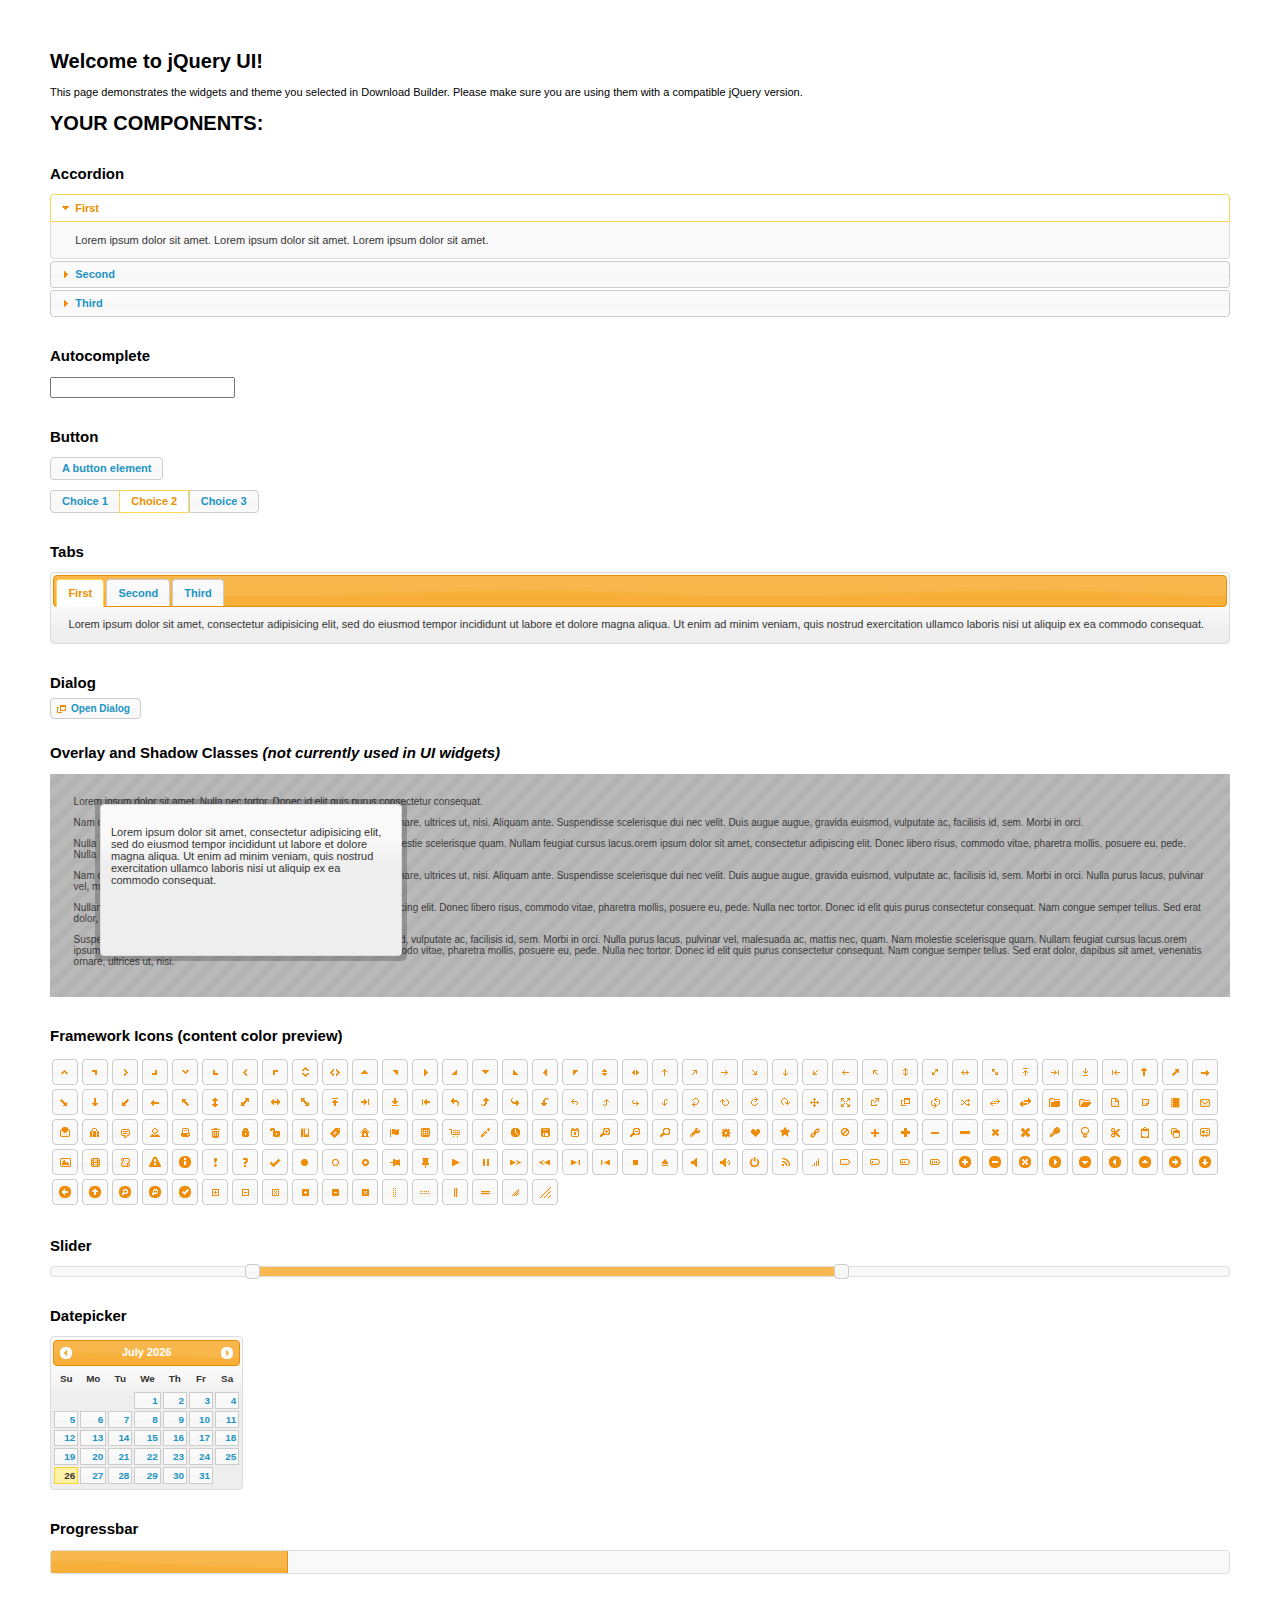
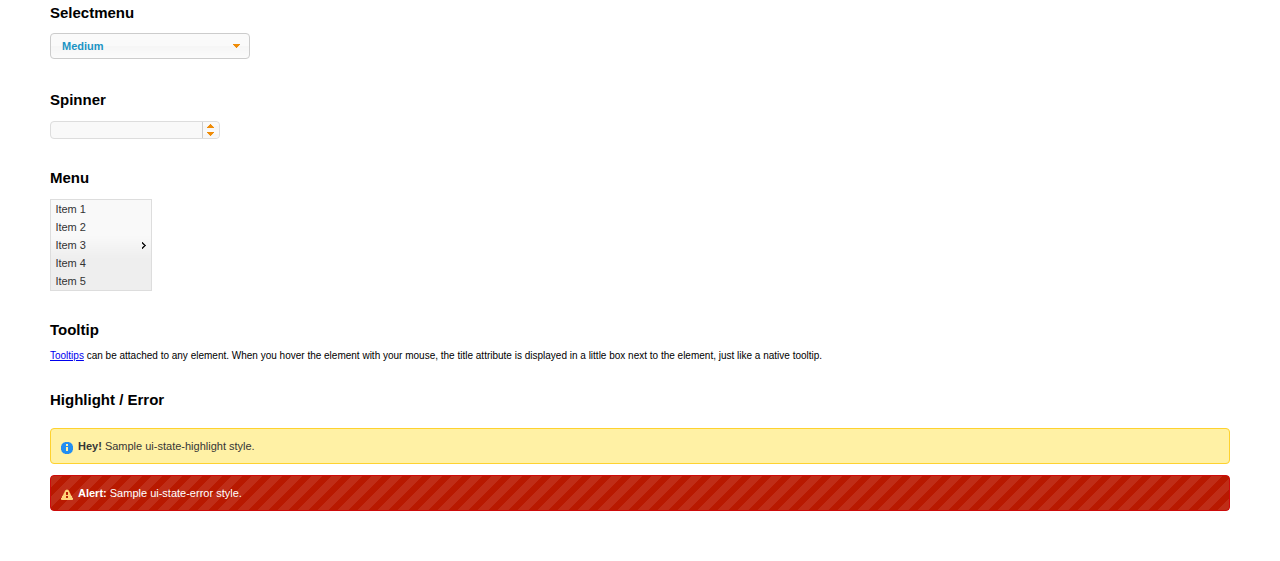
<file: blogito/static/css/jquery-ui-1.11.4.custom/index.html>
<!doctype html>
<html lang="us">
<head>
	<meta charset="utf-8">
	<title>jQuery UI Example Page</title>
	<link href="jquery-ui.css" rel="stylesheet">
	<style>
	body{
		font: 62.5% "Trebuchet MS", sans-serif;
		margin: 50px;
	}
	.demoHeaders {
		margin-top: 2em;
	}
	#dialog-link {
		padding: .4em 1em .4em 20px;
		text-decoration: none;
		position: relative;
	}
	#dialog-link span.ui-icon {
		margin: 0 5px 0 0;
		position: absolute;
		left: .2em;
		top: 50%;
		margin-top: -8px;
	}
	#icons {
		margin: 0;
		padding: 0;
	}
	#icons li {
		margin: 2px;
		position: relative;
		padding: 4px 0;
		cursor: pointer;
		float: left;
		list-style: none;
	}
	#icons span.ui-icon {
		float: left;
		margin: 0 4px;
	}
	.fakewindowcontain .ui-widget-overlay {
		position: absolute;
	}
	select {
		width: 200px;
	}
	</style>
</head>
<body>

<h1>Welcome to jQuery UI!</h1>

<div class="ui-widget">
	<p>This page demonstrates the widgets and theme you selected in Download Builder. Please make sure you are using them with a compatible jQuery version.</p>
</div>

<h1>YOUR COMPONENTS:</h1>


<!-- Accordion -->
<h2 class="demoHeaders">Accordion</h2>
<div id="accordion">
	<h3>First</h3>
	<div>Lorem ipsum dolor sit amet. Lorem ipsum dolor sit amet. Lorem ipsum dolor sit amet.</div>
	<h3>Second</h3>
	<div>Phasellus mattis tincidunt nibh.</div>
	<h3>Third</h3>
	<div>Nam dui erat, auctor a, dignissim quis.</div>
</div>



<!-- Autocomplete -->
<h2 class="demoHeaders">Autocomplete</h2>
<div>
	<input id="autocomplete" title="type &quot;a&quot;">
</div>



<!-- Button -->
<h2 class="demoHeaders">Button</h2>
<button id="button">A button element</button>
<form style="margin-top: 1em;">
	<div id="radioset">
		<input type="radio" id="radio1" name="radio"><label for="radio1">Choice 1</label>
		<input type="radio" id="radio2" name="radio" checked="checked"><label for="radio2">Choice 2</label>
		<input type="radio" id="radio3" name="radio"><label for="radio3">Choice 3</label>
	</div>
</form>



<!-- Tabs -->
<h2 class="demoHeaders">Tabs</h2>
<div id="tabs">
	<ul>
		<li><a href="#tabs-1">First</a></li>
		<li><a href="#tabs-2">Second</a></li>
		<li><a href="#tabs-3">Third</a></li>
	</ul>
	<div id="tabs-1">Lorem ipsum dolor sit amet, consectetur adipisicing elit, sed do eiusmod tempor incididunt ut labore et dolore magna aliqua. Ut enim ad minim veniam, quis nostrud exercitation ullamco laboris nisi ut aliquip ex ea commodo consequat.</div>
	<div id="tabs-2">Phasellus mattis tincidunt nibh. Cras orci urna, blandit id, pretium vel, aliquet ornare, felis. Maecenas scelerisque sem non nisl. Fusce sed lorem in enim dictum bibendum.</div>
	<div id="tabs-3">Nam dui erat, auctor a, dignissim quis, sollicitudin eu, felis. Pellentesque nisi urna, interdum eget, sagittis et, consequat vestibulum, lacus. Mauris porttitor ullamcorper augue.</div>
</div>



<!-- Dialog NOTE: Dialog is not generated by UI in this demo so it can be visually styled in themeroller-->
<h2 class="demoHeaders">Dialog</h2>
<p><a href="#" id="dialog-link" class="ui-state-default ui-corner-all"><span class="ui-icon ui-icon-newwin"></span>Open Dialog</a></p>

<h2 class="demoHeaders">Overlay and Shadow Classes <em>(not currently used in UI widgets)</em></h2>
<div style="position: relative; width: 96%; height: 200px; padding:1% 2%; overflow:hidden;" class="fakewindowcontain">
	<p>Lorem ipsum dolor sit amet,  Nulla nec tortor. Donec id elit quis purus consectetur consequat. </p><p>Nam congue semper tellus. Sed erat dolor, dapibus sit amet, venenatis ornare, ultrices ut, nisi. Aliquam ante. Suspendisse scelerisque dui nec velit. Duis augue augue, gravida euismod, vulputate ac, facilisis id, sem. Morbi in orci. </p><p>Nulla purus lacus, pulvinar vel, malesuada ac, mattis nec, quam. Nam molestie scelerisque quam. Nullam feugiat cursus lacus.orem ipsum dolor sit amet, consectetur adipiscing elit. Donec libero risus, commodo vitae, pharetra mollis, posuere eu, pede. Nulla nec tortor. Donec id elit quis purus consectetur consequat. </p><p>Nam congue semper tellus. Sed erat dolor, dapibus sit amet, venenatis ornare, ultrices ut, nisi. Aliquam ante. Suspendisse scelerisque dui nec velit. Duis augue augue, gravida euismod, vulputate ac, facilisis id, sem. Morbi in orci. Nulla purus lacus, pulvinar vel, malesuada ac, mattis nec, quam. Nam molestie scelerisque quam. </p><p>Nullam feugiat cursus lacus.orem ipsum dolor sit amet, consectetur adipiscing elit. Donec libero risus, commodo vitae, pharetra mollis, posuere eu, pede. Nulla nec tortor. Donec id elit quis purus consectetur consequat. Nam congue semper tellus. Sed erat dolor, dapibus sit amet, venenatis ornare, ultrices ut, nisi. Aliquam ante. </p><p>Suspendisse scelerisque dui nec velit. Duis augue augue, gravida euismod, vulputate ac, facilisis id, sem. Morbi in orci. Nulla purus lacus, pulvinar vel, malesuada ac, mattis nec, quam. Nam molestie scelerisque quam. Nullam feugiat cursus lacus.orem ipsum dolor sit amet, consectetur adipiscing elit. Donec libero risus, commodo vitae, pharetra mollis, posuere eu, pede. Nulla nec tortor. Donec id elit quis purus consectetur consequat. Nam congue semper tellus. Sed erat dolor, dapibus sit amet, venenatis ornare, ultrices ut, nisi. </p>

	<!-- ui-dialog -->
	<div class="ui-overlay"><div class="ui-widget-overlay"></div><div class="ui-widget-shadow ui-corner-all" style="width: 302px; height: 152px; position: absolute; left: 50px; top: 30px;"></div></div>
	<div style="position: absolute; width: 280px; height: 130px;left: 50px; top: 30px; padding: 10px;" class="ui-widget ui-widget-content ui-corner-all">
		<div class="ui-dialog-content ui-widget-content" style="background: none; border: 0;">
			<p>Lorem ipsum dolor sit amet, consectetur adipisicing elit, sed do eiusmod tempor incididunt ut labore et dolore magna aliqua. Ut enim ad minim veniam, quis nostrud exercitation ullamco laboris nisi ut aliquip ex ea commodo consequat.</p>
		</div>
	</div>

</div>

<!-- ui-dialog -->
<div id="dialog" title="Dialog Title">
	<p>Lorem ipsum dolor sit amet, consectetur adipisicing elit, sed do eiusmod tempor incididunt ut labore et dolore magna aliqua. Ut enim ad minim veniam, quis nostrud exercitation ullamco laboris nisi ut aliquip ex ea commodo consequat.</p>
</div>



<h2 class="demoHeaders">Framework Icons (content color preview)</h2>
<ul id="icons" class="ui-widget ui-helper-clearfix">
	<li class="ui-state-default ui-corner-all" title=".ui-icon-carat-1-n"><span class="ui-icon ui-icon-carat-1-n"></span></li>
	<li class="ui-state-default ui-corner-all" title=".ui-icon-carat-1-ne"><span class="ui-icon ui-icon-carat-1-ne"></span></li>
	<li class="ui-state-default ui-corner-all" title=".ui-icon-carat-1-e"><span class="ui-icon ui-icon-carat-1-e"></span></li>
	<li class="ui-state-default ui-corner-all" title=".ui-icon-carat-1-se"><span class="ui-icon ui-icon-carat-1-se"></span></li>
	<li class="ui-state-default ui-corner-all" title=".ui-icon-carat-1-s"><span class="ui-icon ui-icon-carat-1-s"></span></li>
	<li class="ui-state-default ui-corner-all" title=".ui-icon-carat-1-sw"><span class="ui-icon ui-icon-carat-1-sw"></span></li>
	<li class="ui-state-default ui-corner-all" title=".ui-icon-carat-1-w"><span class="ui-icon ui-icon-carat-1-w"></span></li>
	<li class="ui-state-default ui-corner-all" title=".ui-icon-carat-1-nw"><span class="ui-icon ui-icon-carat-1-nw"></span></li>
	<li class="ui-state-default ui-corner-all" title=".ui-icon-carat-2-n-s"><span class="ui-icon ui-icon-carat-2-n-s"></span></li>
	<li class="ui-state-default ui-corner-all" title=".ui-icon-carat-2-e-w"><span class="ui-icon ui-icon-carat-2-e-w"></span></li>
	<li class="ui-state-default ui-corner-all" title=".ui-icon-triangle-1-n"><span class="ui-icon ui-icon-triangle-1-n"></span></li>
	<li class="ui-state-default ui-corner-all" title=".ui-icon-triangle-1-ne"><span class="ui-icon ui-icon-triangle-1-ne"></span></li>
	<li class="ui-state-default ui-corner-all" title=".ui-icon-triangle-1-e"><span class="ui-icon ui-icon-triangle-1-e"></span></li>
	<li class="ui-state-default ui-corner-all" title=".ui-icon-triangle-1-se"><span class="ui-icon ui-icon-triangle-1-se"></span></li>
	<li class="ui-state-default ui-corner-all" title=".ui-icon-triangle-1-s"><span class="ui-icon ui-icon-triangle-1-s"></span></li>
	<li class="ui-state-default ui-corner-all" title=".ui-icon-triangle-1-sw"><span class="ui-icon ui-icon-triangle-1-sw"></span></li>
	<li class="ui-state-default ui-corner-all" title=".ui-icon-triangle-1-w"><span class="ui-icon ui-icon-triangle-1-w"></span></li>
	<li class="ui-state-default ui-corner-all" title=".ui-icon-triangle-1-nw"><span class="ui-icon ui-icon-triangle-1-nw"></span></li>
	<li class="ui-state-default ui-corner-all" title=".ui-icon-triangle-2-n-s"><span class="ui-icon ui-icon-triangle-2-n-s"></span></li>
	<li class="ui-state-default ui-corner-all" title=".ui-icon-triangle-2-e-w"><span class="ui-icon ui-icon-triangle-2-e-w"></span></li>
	<li class="ui-state-default ui-corner-all" title=".ui-icon-arrow-1-n"><span class="ui-icon ui-icon-arrow-1-n"></span></li>
	<li class="ui-state-default ui-corner-all" title=".ui-icon-arrow-1-ne"><span class="ui-icon ui-icon-arrow-1-ne"></span></li>
	<li class="ui-state-default ui-corner-all" title=".ui-icon-arrow-1-e"><span class="ui-icon ui-icon-arrow-1-e"></span></li>
	<li class="ui-state-default ui-corner-all" title=".ui-icon-arrow-1-se"><span class="ui-icon ui-icon-arrow-1-se"></span></li>
	<li class="ui-state-default ui-corner-all" title=".ui-icon-arrow-1-s"><span class="ui-icon ui-icon-arrow-1-s"></span></li>
	<li class="ui-state-default ui-corner-all" title=".ui-icon-arrow-1-sw"><span class="ui-icon ui-icon-arrow-1-sw"></span></li>
	<li class="ui-state-default ui-corner-all" title=".ui-icon-arrow-1-w"><span class="ui-icon ui-icon-arrow-1-w"></span></li>
	<li class="ui-state-default ui-corner-all" title=".ui-icon-arrow-1-nw"><span class="ui-icon ui-icon-arrow-1-nw"></span></li>
	<li class="ui-state-default ui-corner-all" title=".ui-icon-arrow-2-n-s"><span class="ui-icon ui-icon-arrow-2-n-s"></span></li>
	<li class="ui-state-default ui-corner-all" title=".ui-icon-arrow-2-ne-sw"><span class="ui-icon ui-icon-arrow-2-ne-sw"></span></li>
	<li class="ui-state-default ui-corner-all" title=".ui-icon-arrow-2-e-w"><span class="ui-icon ui-icon-arrow-2-e-w"></span></li>
	<li class="ui-state-default ui-corner-all" title=".ui-icon-arrow-2-se-nw"><span class="ui-icon ui-icon-arrow-2-se-nw"></span></li>
	<li class="ui-state-default ui-corner-all" title=".ui-icon-arrowstop-1-n"><span class="ui-icon ui-icon-arrowstop-1-n"></span></li>
	<li class="ui-state-default ui-corner-all" title=".ui-icon-arrowstop-1-e"><span class="ui-icon ui-icon-arrowstop-1-e"></span></li>
	<li class="ui-state-default ui-corner-all" title=".ui-icon-arrowstop-1-s"><span class="ui-icon ui-icon-arrowstop-1-s"></span></li>
	<li class="ui-state-default ui-corner-all" title=".ui-icon-arrowstop-1-w"><span class="ui-icon ui-icon-arrowstop-1-w"></span></li>
	<li class="ui-state-default ui-corner-all" title=".ui-icon-arrowthick-1-n"><span class="ui-icon ui-icon-arrowthick-1-n"></span></li>
	<li class="ui-state-default ui-corner-all" title=".ui-icon-arrowthick-1-ne"><span class="ui-icon ui-icon-arrowthick-1-ne"></span></li>
	<li class="ui-state-default ui-corner-all" title=".ui-icon-arrowthick-1-e"><span class="ui-icon ui-icon-arrowthick-1-e"></span></li>
	<li class="ui-state-default ui-corner-all" title=".ui-icon-arrowthick-1-se"><span class="ui-icon ui-icon-arrowthick-1-se"></span></li>
	<li class="ui-state-default ui-corner-all" title=".ui-icon-arrowthick-1-s"><span class="ui-icon ui-icon-arrowthick-1-s"></span></li>
	<li class="ui-state-default ui-corner-all" title=".ui-icon-arrowthick-1-sw"><span class="ui-icon ui-icon-arrowthick-1-sw"></span></li>
	<li class="ui-state-default ui-corner-all" title=".ui-icon-arrowthick-1-w"><span class="ui-icon ui-icon-arrowthick-1-w"></span></li>
	<li class="ui-state-default ui-corner-all" title=".ui-icon-arrowthick-1-nw"><span class="ui-icon ui-icon-arrowthick-1-nw"></span></li>
	<li class="ui-state-default ui-corner-all" title=".ui-icon-arrowthick-2-n-s"><span class="ui-icon ui-icon-arrowthick-2-n-s"></span></li>
	<li class="ui-state-default ui-corner-all" title=".ui-icon-arrowthick-2-ne-sw"><span class="ui-icon ui-icon-arrowthick-2-ne-sw"></span></li>
	<li class="ui-state-default ui-corner-all" title=".ui-icon-arrowthick-2-e-w"><span class="ui-icon ui-icon-arrowthick-2-e-w"></span></li>
	<li class="ui-state-default ui-corner-all" title=".ui-icon-arrowthick-2-se-nw"><span class="ui-icon ui-icon-arrowthick-2-se-nw"></span></li>
	<li class="ui-state-default ui-corner-all" title=".ui-icon-arrowthickstop-1-n"><span class="ui-icon ui-icon-arrowthickstop-1-n"></span></li>
	<li class="ui-state-default ui-corner-all" title=".ui-icon-arrowthickstop-1-e"><span class="ui-icon ui-icon-arrowthickstop-1-e"></span></li>
	<li class="ui-state-default ui-corner-all" title=".ui-icon-arrowthickstop-1-s"><span class="ui-icon ui-icon-arrowthickstop-1-s"></span></li>
	<li class="ui-state-default ui-corner-all" title=".ui-icon-arrowthickstop-1-w"><span class="ui-icon ui-icon-arrowthickstop-1-w"></span></li>
	<li class="ui-state-default ui-corner-all" title=".ui-icon-arrowreturnthick-1-w"><span class="ui-icon ui-icon-arrowreturnthick-1-w"></span></li>
	<li class="ui-state-default ui-corner-all" title=".ui-icon-arrowreturnthick-1-n"><span class="ui-icon ui-icon-arrowreturnthick-1-n"></span></li>
	<li class="ui-state-default ui-corner-all" title=".ui-icon-arrowreturnthick-1-e"><span class="ui-icon ui-icon-arrowreturnthick-1-e"></span></li>
	<li class="ui-state-default ui-corner-all" title=".ui-icon-arrowreturnthick-1-s"><span class="ui-icon ui-icon-arrowreturnthick-1-s"></span></li>
	<li class="ui-state-default ui-corner-all" title=".ui-icon-arrowreturn-1-w"><span class="ui-icon ui-icon-arrowreturn-1-w"></span></li>
	<li class="ui-state-default ui-corner-all" title=".ui-icon-arrowreturn-1-n"><span class="ui-icon ui-icon-arrowreturn-1-n"></span></li>
	<li class="ui-state-default ui-corner-all" title=".ui-icon-arrowreturn-1-e"><span class="ui-icon ui-icon-arrowreturn-1-e"></span></li>
	<li class="ui-state-default ui-corner-all" title=".ui-icon-arrowreturn-1-s"><span class="ui-icon ui-icon-arrowreturn-1-s"></span></li>
	<li class="ui-state-default ui-corner-all" title=".ui-icon-arrowrefresh-1-w"><span class="ui-icon ui-icon-arrowrefresh-1-w"></span></li>
	<li class="ui-state-default ui-corner-all" title=".ui-icon-arrowrefresh-1-n"><span class="ui-icon ui-icon-arrowrefresh-1-n"></span></li>
	<li class="ui-state-default ui-corner-all" title=".ui-icon-arrowrefresh-1-e"><span class="ui-icon ui-icon-arrowrefresh-1-e"></span></li>
	<li class="ui-state-default ui-corner-all" title=".ui-icon-arrowrefresh-1-s"><span class="ui-icon ui-icon-arrowrefresh-1-s"></span></li>
	<li class="ui-state-default ui-corner-all" title=".ui-icon-arrow-4"><span class="ui-icon ui-icon-arrow-4"></span></li>
	<li class="ui-state-default ui-corner-all" title=".ui-icon-arrow-4-diag"><span class="ui-icon ui-icon-arrow-4-diag"></span></li>
	<li class="ui-state-default ui-corner-all" title=".ui-icon-extlink"><span class="ui-icon ui-icon-extlink"></span></li>
	<li class="ui-state-default ui-corner-all" title=".ui-icon-newwin"><span class="ui-icon ui-icon-newwin"></span></li>
	<li class="ui-state-default ui-corner-all" title=".ui-icon-refresh"><span class="ui-icon ui-icon-refresh"></span></li>
	<li class="ui-state-default ui-corner-all" title=".ui-icon-shuffle"><span class="ui-icon ui-icon-shuffle"></span></li>
	<li class="ui-state-default ui-corner-all" title=".ui-icon-transfer-e-w"><span class="ui-icon ui-icon-transfer-e-w"></span></li>
	<li class="ui-state-default ui-corner-all" title=".ui-icon-transferthick-e-w"><span class="ui-icon ui-icon-transferthick-e-w"></span></li>
	<li class="ui-state-default ui-corner-all" title=".ui-icon-folder-collapsed"><span class="ui-icon ui-icon-folder-collapsed"></span></li>
	<li class="ui-state-default ui-corner-all" title=".ui-icon-folder-open"><span class="ui-icon ui-icon-folder-open"></span></li>
	<li class="ui-state-default ui-corner-all" title=".ui-icon-document"><span class="ui-icon ui-icon-document"></span></li>
	<li class="ui-state-default ui-corner-all" title=".ui-icon-document-b"><span class="ui-icon ui-icon-document-b"></span></li>
	<li class="ui-state-default ui-corner-all" title=".ui-icon-note"><span class="ui-icon ui-icon-note"></span></li>
	<li class="ui-state-default ui-corner-all" title=".ui-icon-mail-closed"><span class="ui-icon ui-icon-mail-closed"></span></li>
	<li class="ui-state-default ui-corner-all" title=".ui-icon-mail-open"><span class="ui-icon ui-icon-mail-open"></span></li>
	<li class="ui-state-default ui-corner-all" title=".ui-icon-suitcase"><span class="ui-icon ui-icon-suitcase"></span></li>
	<li class="ui-state-default ui-corner-all" title=".ui-icon-comment"><span class="ui-icon ui-icon-comment"></span></li>
	<li class="ui-state-default ui-corner-all" title=".ui-icon-person"><span class="ui-icon ui-icon-person"></span></li>
	<li class="ui-state-default ui-corner-all" title=".ui-icon-print"><span class="ui-icon ui-icon-print"></span></li>
	<li class="ui-state-default ui-corner-all" title=".ui-icon-trash"><span class="ui-icon ui-icon-trash"></span></li>
	<li class="ui-state-default ui-corner-all" title=".ui-icon-locked"><span class="ui-icon ui-icon-locked"></span></li>
	<li class="ui-state-default ui-corner-all" title=".ui-icon-unlocked"><span class="ui-icon ui-icon-unlocked"></span></li>
	<li class="ui-state-default ui-corner-all" title=".ui-icon-bookmark"><span class="ui-icon ui-icon-bookmark"></span></li>
	<li class="ui-state-default ui-corner-all" title=".ui-icon-tag"><span class="ui-icon ui-icon-tag"></span></li>
	<li class="ui-state-default ui-corner-all" title=".ui-icon-home"><span class="ui-icon ui-icon-home"></span></li>
	<li class="ui-state-default ui-corner-all" title=".ui-icon-flag"><span class="ui-icon ui-icon-flag"></span></li>
	<li class="ui-state-default ui-corner-all" title=".ui-icon-calculator"><span class="ui-icon ui-icon-calculator"></span></li>
	<li class="ui-state-default ui-corner-all" title=".ui-icon-cart"><span class="ui-icon ui-icon-cart"></span></li>
	<li class="ui-state-default ui-corner-all" title=".ui-icon-pencil"><span class="ui-icon ui-icon-pencil"></span></li>
	<li class="ui-state-default ui-corner-all" title=".ui-icon-clock"><span class="ui-icon ui-icon-clock"></span></li>
	<li class="ui-state-default ui-corner-all" title=".ui-icon-disk"><span class="ui-icon ui-icon-disk"></span></li>
	<li class="ui-state-default ui-corner-all" title=".ui-icon-calendar"><span class="ui-icon ui-icon-calendar"></span></li>
	<li class="ui-state-default ui-corner-all" title=".ui-icon-zoomin"><span class="ui-icon ui-icon-zoomin"></span></li>
	<li class="ui-state-default ui-corner-all" title=".ui-icon-zoomout"><span class="ui-icon ui-icon-zoomout"></span></li>
	<li class="ui-state-default ui-corner-all" title=".ui-icon-search"><span class="ui-icon ui-icon-search"></span></li>
	<li class="ui-state-default ui-corner-all" title=".ui-icon-wrench"><span class="ui-icon ui-icon-wrench"></span></li>
	<li class="ui-state-default ui-corner-all" title=".ui-icon-gear"><span class="ui-icon ui-icon-gear"></span></li>
	<li class="ui-state-default ui-corner-all" title=".ui-icon-heart"><span class="ui-icon ui-icon-heart"></span></li>
	<li class="ui-state-default ui-corner-all" title=".ui-icon-star"><span class="ui-icon ui-icon-star"></span></li>
	<li class="ui-state-default ui-corner-all" title=".ui-icon-link"><span class="ui-icon ui-icon-link"></span></li>
	<li class="ui-state-default ui-corner-all" title=".ui-icon-cancel"><span class="ui-icon ui-icon-cancel"></span></li>
	<li class="ui-state-default ui-corner-all" title=".ui-icon-plus"><span class="ui-icon ui-icon-plus"></span></li>
	<li class="ui-state-default ui-corner-all" title=".ui-icon-plusthick"><span class="ui-icon ui-icon-plusthick"></span></li>
	<li class="ui-state-default ui-corner-all" title=".ui-icon-minus"><span class="ui-icon ui-icon-minus"></span></li>
	<li class="ui-state-default ui-corner-all" title=".ui-icon-minusthick"><span class="ui-icon ui-icon-minusthick"></span></li>
	<li class="ui-state-default ui-corner-all" title=".ui-icon-close"><span class="ui-icon ui-icon-close"></span></li>
	<li class="ui-state-default ui-corner-all" title=".ui-icon-closethick"><span class="ui-icon ui-icon-closethick"></span></li>
	<li class="ui-state-default ui-corner-all" title=".ui-icon-key"><span class="ui-icon ui-icon-key"></span></li>
	<li class="ui-state-default ui-corner-all" title=".ui-icon-lightbulb"><span class="ui-icon ui-icon-lightbulb"></span></li>
	<li class="ui-state-default ui-corner-all" title=".ui-icon-scissors"><span class="ui-icon ui-icon-scissors"></span></li>
	<li class="ui-state-default ui-corner-all" title=".ui-icon-clipboard"><span class="ui-icon ui-icon-clipboard"></span></li>
	<li class="ui-state-default ui-corner-all" title=".ui-icon-copy"><span class="ui-icon ui-icon-copy"></span></li>
	<li class="ui-state-default ui-corner-all" title=".ui-icon-contact"><span class="ui-icon ui-icon-contact"></span></li>
	<li class="ui-state-default ui-corner-all" title=".ui-icon-image"><span class="ui-icon ui-icon-image"></span></li>
	<li class="ui-state-default ui-corner-all" title=".ui-icon-video"><span class="ui-icon ui-icon-video"></span></li>
	<li class="ui-state-default ui-corner-all" title=".ui-icon-script"><span class="ui-icon ui-icon-script"></span></li>
	<li class="ui-state-default ui-corner-all" title=".ui-icon-alert"><span class="ui-icon ui-icon-alert"></span></li>
	<li class="ui-state-default ui-corner-all" title=".ui-icon-info"><span class="ui-icon ui-icon-info"></span></li>
	<li class="ui-state-default ui-corner-all" title=".ui-icon-notice"><span class="ui-icon ui-icon-notice"></span></li>
	<li class="ui-state-default ui-corner-all" title=".ui-icon-help"><span class="ui-icon ui-icon-help"></span></li>
	<li class="ui-state-default ui-corner-all" title=".ui-icon-check"><span class="ui-icon ui-icon-check"></span></li>
	<li class="ui-state-default ui-corner-all" title=".ui-icon-bullet"><span class="ui-icon ui-icon-bullet"></span></li>
	<li class="ui-state-default ui-corner-all" title=".ui-icon-radio-off"><span class="ui-icon ui-icon-radio-off"></span></li>
	<li class="ui-state-default ui-corner-all" title=".ui-icon-radio-on"><span class="ui-icon ui-icon-radio-on"></span></li>
	<li class="ui-state-default ui-corner-all" title=".ui-icon-pin-w"><span class="ui-icon ui-icon-pin-w"></span></li>
	<li class="ui-state-default ui-corner-all" title=".ui-icon-pin-s"><span class="ui-icon ui-icon-pin-s"></span></li>
	<li class="ui-state-default ui-corner-all" title=".ui-icon-play"><span class="ui-icon ui-icon-play"></span></li>
	<li class="ui-state-default ui-corner-all" title=".ui-icon-pause"><span class="ui-icon ui-icon-pause"></span></li>
	<li class="ui-state-default ui-corner-all" title=".ui-icon-seek-next"><span class="ui-icon ui-icon-seek-next"></span></li>
	<li class="ui-state-default ui-corner-all" title=".ui-icon-seek-prev"><span class="ui-icon ui-icon-seek-prev"></span></li>
	<li class="ui-state-default ui-corner-all" title=".ui-icon-seek-end"><span class="ui-icon ui-icon-seek-end"></span></li>
	<li class="ui-state-default ui-corner-all" title=".ui-icon-seek-first"><span class="ui-icon ui-icon-seek-first"></span></li>
	<li class="ui-state-default ui-corner-all" title=".ui-icon-stop"><span class="ui-icon ui-icon-stop"></span></li>
	<li class="ui-state-default ui-corner-all" title=".ui-icon-eject"><span class="ui-icon ui-icon-eject"></span></li>
	<li class="ui-state-default ui-corner-all" title=".ui-icon-volume-off"><span class="ui-icon ui-icon-volume-off"></span></li>
	<li class="ui-state-default ui-corner-all" title=".ui-icon-volume-on"><span class="ui-icon ui-icon-volume-on"></span></li>
	<li class="ui-state-default ui-corner-all" title=".ui-icon-power"><span class="ui-icon ui-icon-power"></span></li>
	<li class="ui-state-default ui-corner-all" title=".ui-icon-signal-diag"><span class="ui-icon ui-icon-signal-diag"></span></li>
	<li class="ui-state-default ui-corner-all" title=".ui-icon-signal"><span class="ui-icon ui-icon-signal"></span></li>
	<li class="ui-state-default ui-corner-all" title=".ui-icon-battery-0"><span class="ui-icon ui-icon-battery-0"></span></li>
	<li class="ui-state-default ui-corner-all" title=".ui-icon-battery-1"><span class="ui-icon ui-icon-battery-1"></span></li>
	<li class="ui-state-default ui-corner-all" title=".ui-icon-battery-2"><span class="ui-icon ui-icon-battery-2"></span></li>
	<li class="ui-state-default ui-corner-all" title=".ui-icon-battery-3"><span class="ui-icon ui-icon-battery-3"></span></li>
	<li class="ui-state-default ui-corner-all" title=".ui-icon-circle-plus"><span class="ui-icon ui-icon-circle-plus"></span></li>
	<li class="ui-state-default ui-corner-all" title=".ui-icon-circle-minus"><span class="ui-icon ui-icon-circle-minus"></span></li>
	<li class="ui-state-default ui-corner-all" title=".ui-icon-circle-close"><span class="ui-icon ui-icon-circle-close"></span></li>
	<li class="ui-state-default ui-corner-all" title=".ui-icon-circle-triangle-e"><span class="ui-icon ui-icon-circle-triangle-e"></span></li>
	<li class="ui-state-default ui-corner-all" title=".ui-icon-circle-triangle-s"><span class="ui-icon ui-icon-circle-triangle-s"></span></li>
	<li class="ui-state-default ui-corner-all" title=".ui-icon-circle-triangle-w"><span class="ui-icon ui-icon-circle-triangle-w"></span></li>
	<li class="ui-state-default ui-corner-all" title=".ui-icon-circle-triangle-n"><span class="ui-icon ui-icon-circle-triangle-n"></span></li>
	<li class="ui-state-default ui-corner-all" title=".ui-icon-circle-arrow-e"><span class="ui-icon ui-icon-circle-arrow-e"></span></li>
	<li class="ui-state-default ui-corner-all" title=".ui-icon-circle-arrow-s"><span class="ui-icon ui-icon-circle-arrow-s"></span></li>
	<li class="ui-state-default ui-corner-all" title=".ui-icon-circle-arrow-w"><span class="ui-icon ui-icon-circle-arrow-w"></span></li>
	<li class="ui-state-default ui-corner-all" title=".ui-icon-circle-arrow-n"><span class="ui-icon ui-icon-circle-arrow-n"></span></li>
	<li class="ui-state-default ui-corner-all" title=".ui-icon-circle-zoomin"><span class="ui-icon ui-icon-circle-zoomin"></span></li>
	<li class="ui-state-default ui-corner-all" title=".ui-icon-circle-zoomout"><span class="ui-icon ui-icon-circle-zoomout"></span></li>
	<li class="ui-state-default ui-corner-all" title=".ui-icon-circle-check"><span class="ui-icon ui-icon-circle-check"></span></li>
	<li class="ui-state-default ui-corner-all" title=".ui-icon-circlesmall-plus"><span class="ui-icon ui-icon-circlesmall-plus"></span></li>
	<li class="ui-state-default ui-corner-all" title=".ui-icon-circlesmall-minus"><span class="ui-icon ui-icon-circlesmall-minus"></span></li>
	<li class="ui-state-default ui-corner-all" title=".ui-icon-circlesmall-close"><span class="ui-icon ui-icon-circlesmall-close"></span></li>
	<li class="ui-state-default ui-corner-all" title=".ui-icon-squaresmall-plus"><span class="ui-icon ui-icon-squaresmall-plus"></span></li>
	<li class="ui-state-default ui-corner-all" title=".ui-icon-squaresmall-minus"><span class="ui-icon ui-icon-squaresmall-minus"></span></li>
	<li class="ui-state-default ui-corner-all" title=".ui-icon-squaresmall-close"><span class="ui-icon ui-icon-squaresmall-close"></span></li>
	<li class="ui-state-default ui-corner-all" title=".ui-icon-grip-dotted-vertical"><span class="ui-icon ui-icon-grip-dotted-vertical"></span></li>
	<li class="ui-state-default ui-corner-all" title=".ui-icon-grip-dotted-horizontal"><span class="ui-icon ui-icon-grip-dotted-horizontal"></span></li>
	<li class="ui-state-default ui-corner-all" title=".ui-icon-grip-solid-vertical"><span class="ui-icon ui-icon-grip-solid-vertical"></span></li>
	<li class="ui-state-default ui-corner-all" title=".ui-icon-grip-solid-horizontal"><span class="ui-icon ui-icon-grip-solid-horizontal"></span></li>
	<li class="ui-state-default ui-corner-all" title=".ui-icon-gripsmall-diagonal-se"><span class="ui-icon ui-icon-gripsmall-diagonal-se"></span></li>
	<li class="ui-state-default ui-corner-all" title=".ui-icon-grip-diagonal-se"><span class="ui-icon ui-icon-grip-diagonal-se"></span></li>
</ul>


<!-- Slider -->
<h2 class="demoHeaders">Slider</h2>
<div id="slider"></div>



<!-- Datepicker -->
<h2 class="demoHeaders">Datepicker</h2>
<div id="datepicker"></div>



<!-- Progressbar -->
<h2 class="demoHeaders">Progressbar</h2>
<div id="progressbar"></div>



<!-- Progressbar -->
<h2 class="demoHeaders">Selectmenu</h2>
<select id="selectmenu">
	<option>Slower</option>
	<option>Slow</option>
	<option selected="selected">Medium</option>
	<option>Fast</option>
	<option>Faster</option>
</select>



<!-- Spinner -->
<h2 class="demoHeaders">Spinner</h2>
<input id="spinner">



<!-- Menu -->
<h2 class="demoHeaders">Menu</h2>
<ul style="width:100px;" id="menu">
	<li>Item 1</li>
	<li>Item 2</li>
	<li>Item 3
		<ul>
			<li>Item 3-1</li>
			<li>Item 3-2</li>
			<li>Item 3-3</li>
			<li>Item 3-4</li>
			<li>Item 3-5</li>
		</ul>
	</li>
	<li>Item 4</li>
	<li>Item 5</li>
</ul>



<!-- Tooltip -->
<h2 class="demoHeaders">Tooltip</h2>
<p id="tooltip">
	<a href="#" title="That&apos;s what this widget is">Tooltips</a> can be attached to any element. When you hover
the element with your mouse, the title attribute is displayed in a little box next to the element, just like a native tooltip.
</p>


<!-- Highlight / Error -->
<h2 class="demoHeaders">Highlight / Error</h2>
<div class="ui-widget">
	<div class="ui-state-highlight ui-corner-all" style="margin-top: 20px; padding: 0 .7em;">
		<p><span class="ui-icon ui-icon-info" style="float: left; margin-right: .3em;"></span>
		<strong>Hey!</strong> Sample ui-state-highlight style.</p>
	</div>
</div>
<br>
<div class="ui-widget">
	<div class="ui-state-error ui-corner-all" style="padding: 0 .7em;">
		<p><span class="ui-icon ui-icon-alert" style="float: left; margin-right: .3em;"></span>
		<strong>Alert:</strong> Sample ui-state-error style.</p>
	</div>
</div>

<script src="external/jquery/jquery.js"></script>
<script src="jquery-ui.js"></script>
<script>

$( "#accordion" ).accordion();



var availableTags = [
	"ActionScript",
	"AppleScript",
	"Asp",
	"BASIC",
	"C",
	"C++",
	"Clojure",
	"COBOL",
	"ColdFusion",
	"Erlang",
	"Fortran",
	"Groovy",
	"Haskell",
	"Java",
	"JavaScript",
	"Lisp",
	"Perl",
	"PHP",
	"Python",
	"Ruby",
	"Scala",
	"Scheme"
];
$( "#autocomplete" ).autocomplete({
	source: availableTags
});



$( "#button" ).button();
$( "#radioset" ).buttonset();



$( "#tabs" ).tabs();



$( "#dialog" ).dialog({
	autoOpen: false,
	width: 400,
	buttons: [
		{
			text: "Ok",
			click: function() {
				$( this ).dialog( "close" );
			}
		},
		{
			text: "Cancel",
			click: function() {
				$( this ).dialog( "close" );
			}
		}
	]
});

// Link to open the dialog
$( "#dialog-link" ).click(function( event ) {
	$( "#dialog" ).dialog( "open" );
	event.preventDefault();
});



$( "#datepicker" ).datepicker({
	inline: true
});



$( "#slider" ).slider({
	range: true,
	values: [ 17, 67 ]
});



$( "#progressbar" ).progressbar({
	value: 20
});



$( "#spinner" ).spinner();



$( "#menu" ).menu();



$( "#tooltip" ).tooltip();



$( "#selectmenu" ).selectmenu();


// Hover states on the static widgets
$( "#dialog-link, #icons li" ).hover(
	function() {
		$( this ).addClass( "ui-state-hover" );
	},
	function() {
		$( this ).removeClass( "ui-state-hover" );
	}
);
</script>
</body>
</html>
</file>
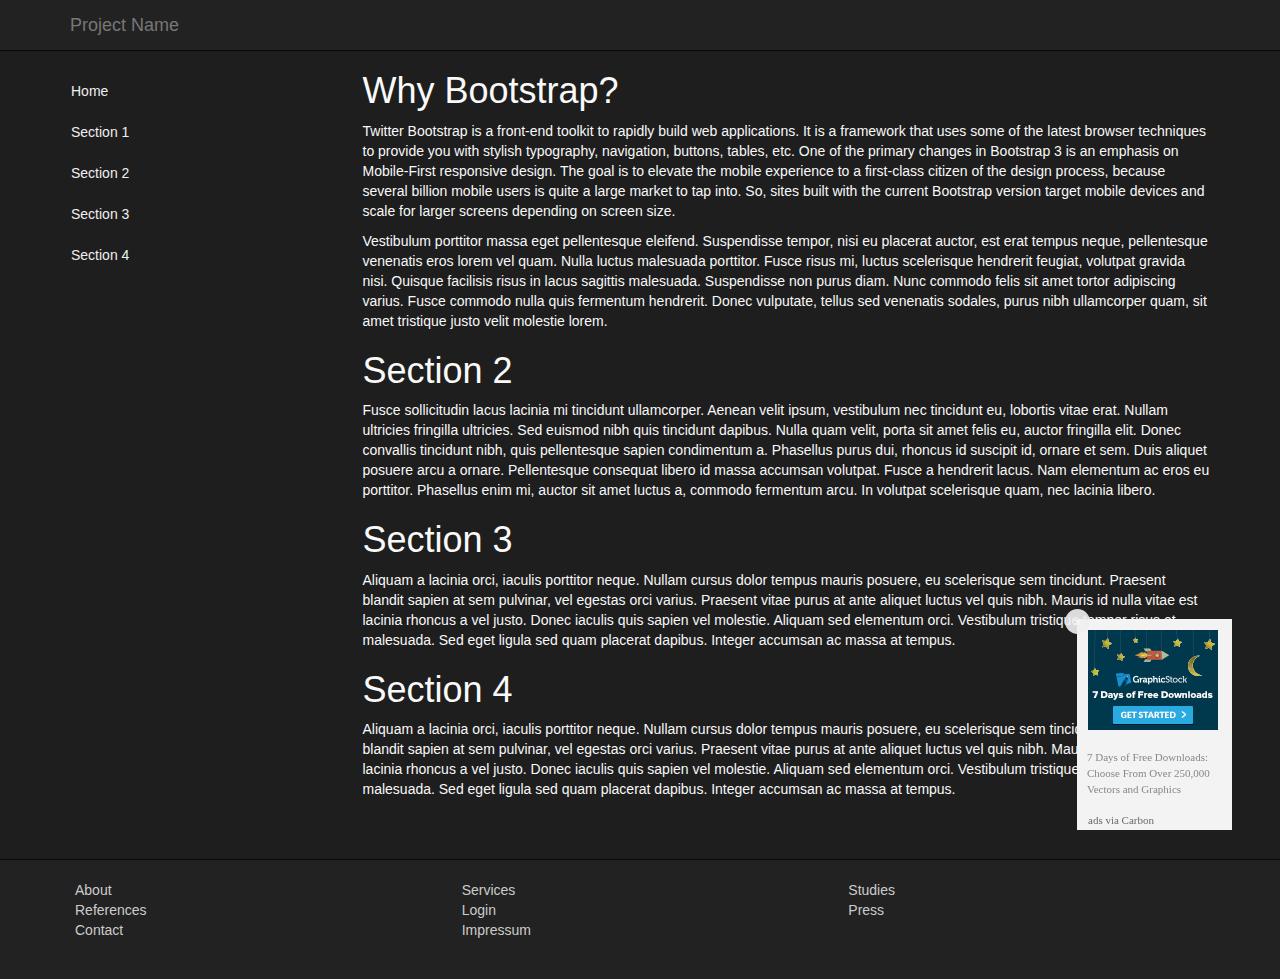
<file: blogito/static/css/Images/Bootply snippet - Bootstrap Dark layout w_sidebar drawer menu.html>
<!DOCTYPE html>
<html lang="en"><head>
        <meta http-equiv="content-type" content="text/html; charset=UTF-8"> 
        <meta charset="utf-8">
        <title>Bootply snippet - Bootstrap Dark layout w/sidebar drawer menu</title>
        <meta name="generator" content="Bootply">
        <meta name="viewport" content="width=device-width, initial-scale=1, maximum-scale=1">
        <meta name="description" content="Dark gradient Bootstrap 3 Starter Template plus off-canvas navigation.">
        <link href="Bootply%20snippet%20-%20Bootstrap%20Dark%20layout%20w_sidebar%20drawer%20menu_files/bootstrap.css" rel="stylesheet">
        
        <!--[if lt IE 9]>
          <script src="//html5shim.googlecode.com/svn/trunk/html5.js"></script>
        <![endif]-->
        <link rel="apple-touch-icon" href="http://www.bootply.com/bootstrap/img/apple-touch-icon.png">
        <link rel="apple-touch-icon" sizes="72x72" href="http://www.bootply.com/bootstrap/img/apple-touch-icon-72x72.png">
        <link rel="apple-touch-icon" sizes="114x114" href="http://www.bootply.com/bootstrap/img/apple-touch-icon-114x114.png">










        <!-- CSS code from Bootply.com editor -->
        
        <style type="text/css">
            html,body {
  height: 100%;
}

/* wrapper for page content to push down footer */
.page-container {
  min-height: 100%;
  height: auto !important;
  height: 100%;
  /* negative indent footer by its height */
  margin: 0 auto -120px;
  /* pad bottom by footer height */
  padding: 0 0 120px;
}

/* set the fixed height of the footer here */
#footer {
  height: 120px;
  background-color: #222222;
  border:0 solid #080808;
  border-top-width: 1px;
  margin-top:50px;
  z-index:100;
}

#footer > .container {
  padding: 20px;
}

#footer a{
  color:#cccccc;
}

#footer a:hover {
  color:#ffffff;
  margin-left:-2px;
  text-decoration:none;
}

body {
  padding-top: 51px; 
  background: #1E1E1E;
  color: #f9f9f9;
}
a {
  color:#efefef;
}
.text-center {
  padding-top: 20px;
}

#sidebar {
  height: 100%;
  padding-right: 0;
  padding-top: 20px;
  z-index:-1;
}

#sidebar .affix {
  position:fixed;
  top:55;
  width:220px;
}

#sidebar .affix-bottom {
  position:fixed;
  top:55;
  width:220px;
}

#sidebar .nav {
  width: 95%;
}
#sidebar li {
  border:0 #1e1e1e solid;
  border-bottom-width:1px;
}
#sidebar li a {
  padding-left:1px;
}
#sidebar li a:hover {
  background-color:#222222;
  color:#ffffff;
}

/* collapsed sidebar styles */
@media screen and (max-width: 767px) {
  .row-offcanvas {
    position: relative;
    -webkit-transition: all 0.25s ease-out;
    -moz-transition: all 0.25s ease-out;
    transition: all 0.25s ease-out;
  }
  .row-offcanvas-right
  .sidebar-offcanvas {
    right: -41.6%;
  }

  .row-offcanvas-left
  .sidebar-offcanvas {
    left: -41.6%;
  }
  .row-offcanvas-right.active {
    right: 41.6%;
  }
  .row-offcanvas-left.active {
    left: 41.6%;
  }
  .sidebar-offcanvas {
    position: absolute;
    top: 0;
    width: 41.6%;
  }
  #sidebar {
    background-color:#3b3b3b;
    padding-top:0;
  }
  #sidebar .nav>li {
    color: #ddd;
    background: linear-gradient(#3E3E3E, #383838);
    border-top: 1px solid #484848;
    border-bottom: 1px solid #2E2E2E;
    padding-left:10px;
  }
  #sidebar .nav>li:first-child {
    border-top:0;
  }
  #sidebar .nav>li>a {
    color: #ddd;
  }
  #sidebar .nav>li>a>img {
    max-width: 14px;
  }
  #sidebar .nav>li>a:hover, #sidebar .nav>li>a:focus {
    text-decoration: none;
    background: linear-gradient(#373737, #323232);
    color: #fff;  
  }
  #sidebar .nav .caret {
    border-top-color: #fff;
    border-bottom-color: #fff;
  }
  #sidebar .nav a:hover .caret{
    border-top-color: #fff;
    border-bottom-color: #fff;
  }
}


        </style>
    <script src="Bootply%20snippet%20-%20Bootstrap%20Dark%20layout%20w_sidebar%20drawer%20menu_files/C6AILKT.js" type="text/javascript" id="_carbonads_projs"></script><script src="Bootply%20snippet%20-%20Bootstrap%20Dark%20layout%20w_sidebar%20drawer%20menu_files/8.js" type="text/javascript"></script></head>
    
    <!-- HTML code from Bootply.com editor -->
    
    <body>
        
        <div class="page-container">
  
	<!-- top navbar -->
    <div class="navbar navbar-inverse navbar-fixed-top" role="navigation">
       <div class="container">
    	<div class="navbar-header">
           <button type="button" class="navbar-toggle" data-toggle="offcanvas" data-target=".sidebar-nav">
             <span class="icon-bar"></span>
             <span class="icon-bar"></span>
             <span class="icon-bar"></span>
           </button>
           <a class="navbar-brand" href="#">Project Name</a>
    	</div>
       </div>
    </div>
      
    <div class="container">
      <div class="row row-offcanvas row-offcanvas-left">
        
        <!-- sidebar -->
        <div class="col-xs-6 col-sm-3 sidebar-offcanvas" id="sidebar" role="navigation">
          <div class="affix-top" data-spy="affix" data-offset-top="45" data-offset-bottom="90">
            <ul class="nav" id="sidebar-nav">
              <li><a href="#">Home</a></li>
              <li><a href="#section1">Section 1</a></li>
              <li><a href="#section2">Section 2</a></li>
              <li><a href="#section3">Section 3</a></li>     
              <li><a href="#section4">Section 4</a></li>     
            </ul>
           </div>
        </div>
  	
        <!-- main area -->
        <div class="col-xs-12 col-sm-9" data-spy="scroll" data-target="#sidebar-nav">
          <h1 id="section1">Why Bootstrap?</h1>
          <p>Twitter Bootstrap is a front-end toolkit to rapidly build 
web applications. It is a framework that uses some of the latest browser
 techniques to provide you with stylish typography, navigation, buttons,
 tables, etc. One of the primary changes in Bootstrap 3 is an emphasis 
on Mobile-First responsive design. The goal is to elevate the mobile 
experience to a first-class citizen of the design process, because 
several billion mobile users is quite a large market to tap into. So, 
sites built with the current Bootstrap version target mobile devices and
 scale for larger screens depending on screen size. </p>
    
          <p>Vestibulum porttitor massa eget pellentesque eleifend. Suspendisse tempor, nisi eu placerat auctor, 
            est erat tempus neque, pellentesque venenatis eros lorem vel quam. Nulla luctus malesuada porttitor. 
            Fusce risus mi, luctus scelerisque hendrerit feugiat, volutpat gravida nisi. Quisque facilisis risus 
            in lacus sagittis malesuada. Suspendisse non purus diam. Nunc commodo felis sit amet tortor 
            adipiscing varius. Fusce commodo nulla quis fermentum hendrerit. Donec vulputate, tellus sed 
            venenatis sodales, purus nibh ullamcorper quam, sit amet tristique justo velit molestie lorem.</p>
    
          <h1 id="section2">Section 2</h1>
          <p>Fusce sollicitudin lacus lacinia mi tincidunt ullamcorper. Aenean velit ipsum, vestibulum nec 
            tincidunt eu, lobortis vitae erat. Nullam ultricies fringilla ultricies. Sed euismod nibh quis 
            tincidunt dapibus. Nulla quam velit, porta sit amet felis eu, auctor fringilla elit. Donec 
            convallis tincidunt nibh, quis pellentesque sapien condimentum a. Phasellus purus dui, rhoncus 
            id suscipit id, ornare et sem. Duis aliquet posuere arcu a ornare. Pellentesque consequat libero 
            id massa accumsan volutpat. Fusce a hendrerit lacus. Nam elementum ac eros eu porttitor. 
            Phasellus enim mi, auctor sit amet luctus a, commodo fermentum arcu. In volutpat scelerisque 
            quam, nec lacinia libero.</p>
    
          <h1 id="section3">Section 3</h1>
          <p>Aliquam a lacinia orci, iaculis porttitor neque. Nullam cursus dolor tempus mauris posuere, eu 
            scelerisque sem tincidunt. Praesent blandit sapien at sem pulvinar, vel egestas orci varius. 
            Praesent vitae purus at ante aliquet luctus vel quis nibh. Mauris id nulla vitae est lacinia 
            rhoncus a vel justo. Donec iaculis quis sapien vel molestie. Aliquam sed elementum orci. 
            Vestibulum tristique tempor risus et malesuada. Sed eget ligula sed quam placerat dapibus. 
            Integer accumsan ac massa at tempus.</p>
          
          <h1 id="section4">Section 4</h1>
          <p>Aliquam a lacinia orci, iaculis porttitor neque. Nullam cursus dolor tempus mauris posuere, eu 
            scelerisque sem tincidunt. Praesent blandit sapien at sem pulvinar, vel egestas orci varius. 
            Praesent vitae purus at ante aliquet luctus vel quis nibh. Mauris id nulla vitae est lacinia 
            rhoncus a vel justo. Donec iaculis quis sapien vel molestie. Aliquam sed elementum orci. 
            Vestibulum tristique tempor risus et malesuada. Sed eget ligula sed quam placerat dapibus. 
            Integer accumsan ac massa at tempus.</p>
          
          
        </div><!-- /.col-xs-12 main -->
    </div><!--/.row-->
  </div><!--/.container-->
</div><!--/.page-container-->


<div id="footer"><!--footer-->
  <div class="container">
      	<div class="row">
          <ul class="list-unstyled">
            <li class="col-sm-4 col-xs-6">
              <a href="#">About</a>
            </li>
            <li class="col-sm-4 col-xs-6">
              <a href="#">Services</a>
            </li>
            <li class="col-sm-4 col-xs-6">
              <a href="#">Studies</a>
            </li>
            <li class="col-sm-4 col-xs-6">
              <a href="#">References</a>
            </li>
            <li class="col-sm-4 col-xs-6">
              <a href="#">Login</a>
            </li>
           <li class="col-sm-4 col-xs-6">
              <a href="#">Press</a>
            </li>
            <li class="col-sm-4 col-xs-6">
              <a href="#">Contact</a>
            </li>
            <li class="col-sm-4 col-xs-6">
              <a href="#">Impressum</a>
            </li>
          </ul>
		</div><!--/row-->

  </div><!--/container-->
</div><!--/footer-->

        
        <script src="Bootply%20snippet%20-%20Bootstrap%20Dark%20layout%20w_sidebar%20drawer%20menu_files/analytics.js" async=""></script><script type="text/javascript" src="Bootply%20snippet%20-%20Bootstrap%20Dark%20layout%20w_sidebar%20drawer%20menu_files/jquery.js"></script>


        <script type="text/javascript" src="Bootply%20snippet%20-%20Bootstrap%20Dark%20layout%20w_sidebar%20drawer%20menu_files/bootstrap.js"></script>






        
        <!-- JavaScript jQuery code from Bootply.com editor  -->
        
        <script type="text/javascript">
        
        $(document).ready(function() {
        
              $('[data-toggle=offcanvas]').click(function() {
    $('.row-offcanvas').toggleClass('active');
  });
        
        });
        
        </script>
        
        <script>
          (function(i,s,o,g,r,a,m){i['GoogleAnalyticsObject']=r;i[r]=i[r]||function(){
          (i[r].q=i[r].q||[]).push(arguments)},i[r].l=1*new Date();a=s.createElement(o),
          m=s.getElementsByTagName(o)[0];a.async=1;a.src=g;m.parentNode.insertBefore(a,m)
          })(window,document,'script','//www.google-analytics.com/analytics.js','ga');
          ga('create', 'UA-40413119-1', 'bootply.com');
          ga('send', 'pageview');
        </script>
        
        
        <style>
            .ad {
              position: absolute;
              bottom: 70px;
              right: 48px;
              z-index: 992;
              background-color:#f3f3f3;
              position: fixed;
              width: 155px;
              padding:1px;
            }
            
            .ad-btn-hide {
              position: absolute;
              top: -10px;
              left: -12px;
              background: #fefefe;
              background: rgba(240,240,240,0.9);
              border: 0;
              border-radius: 26px;
              cursor: pointer;
              padding: 2px;
              height: 25px;
              width: 25px;
              font-size: 14px;
              vertical-align:top;
              outline: 0;
            }
            
            .carbon-img {
              float:left;
              padding: 10px;
            }
            
            .carbon-text {
              color: #888;
              display: inline-block;
              font-family: Verdana;
              font-size: 11px;
              font-weight: 400;
              height: 60px;
              margin-left: 9px;
              width: 142px;
              padding-top: 10px;
            }
            
            .carbon-text:hover {
              color: #666;
            }
            
            .carbon-poweredby {
              color: #6A6A6A;
              float: left;
              font-family: Verdana;
              font-size: 11px;
              font-weight: 400;
              margin-left: 10px;
              margin-top: 13px;
              text-align: center;
            }
        </style>
        <div class="ad collapse in">
          <button class="ad-btn-hide" data-toggle="collapse" data-target=".ad">×</button>
          <script async="" type="text/javascript" src="Bootply%20snippet%20-%20Bootstrap%20Dark%20layout%20w_sidebar%20drawer%20menu_files/carbon.js" id="_carbonads_js"></script><div id="carbonads"><span><span class="carbon-wrap"><a href="http://www.launchbit.com/taz/9533-6022-111/" class="carbon-img" target="_blank"><img src="Bootply%20snippet%20-%20Bootstrap%20Dark%20layout%20w_sidebar%20drawer%20menu_files/6022-Rocket_130x100.png" alt="" style="max-width:130px;" height="100" width="130" border="0"></a><a href="http://www.launchbit.com/taz/9533-6022-111/" class="carbon-text" target="_blank">7 Days of Free Downloads: Choose From Over 250,000 Vectors and Graphics</a></span><a href="http://carbonads.net/" class="carbon-poweredby" target="_blank">ads via Carbon</a><img style="display: none;" src="Bootply%20snippet%20-%20Bootstrap%20Dark%20layout%20w_sidebar%20drawer%20menu_files/a.gif" height="1" width="1" border="0"></span></div>
        </div>
        
    
</body></html>
</file>
